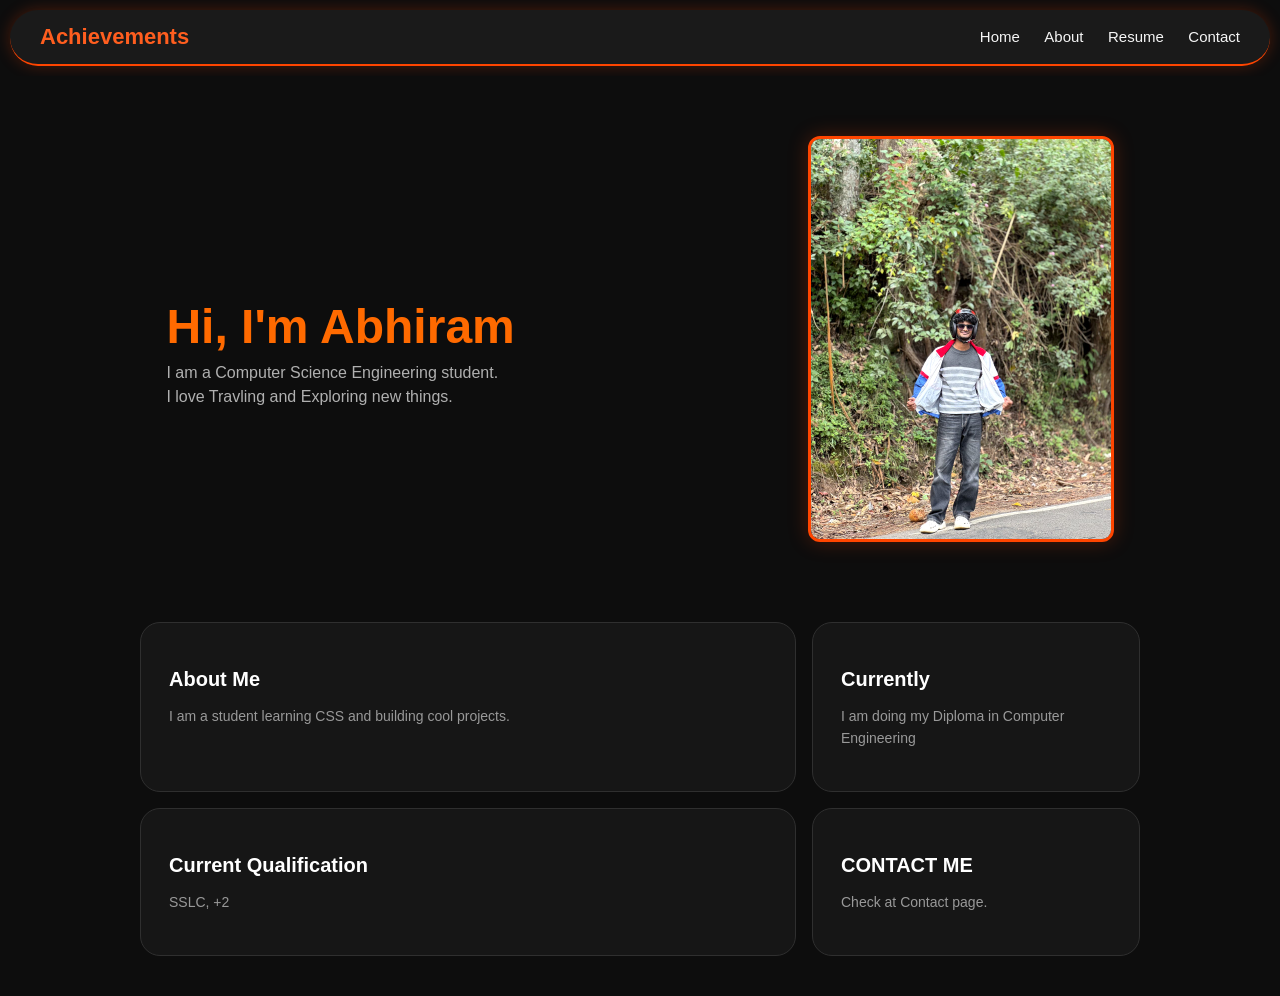
<file: index.html>
<!DOCTYPE html>
<html>
<head>
    <title>Portfolio</title>
     <meta charset="UTF-8">
    <meta name="viewport" content="width=device-width, initial-scale=1.0">
    <link rel="stylesheet" href="style.css">
</head>
<body>

     <nav>
        <p class="logo">Achievements</p>
         <div class="nav-links">
            <a href="index.html">Home</a>
            <a href="about.html">About</a>
            <a href="resume.html">Resume</a>
            <a href="contact.html">Contact</a>
      </div>
      </nav>
  <div class="hero-container">
 <div class="hero">

    <div class="hero-text">
        <h1>Hi, I'm Abhiram</h1>
        <p>I am a Computer Science Engineering student.</p>
        <p>I love Travling and Exploring new things.</p>
    </div>

    <img src="2fa9d9ed-dba5-445c-9a45-44ee122a8874.jpg" alt="Abhiram">

</div>
  <section class="bento-grid">
    <div class="card card1">
      <h2>About Me</h2>
      <p>I am a student learning CSS and building cool projects.</p>
    </div>
    <div class="card card2">
      <h2>Currently</h2>
      <p>I am doing my Diploma in Computer Engineering </p>
    </div>
    <div class="card card3">
      <h2> Current Qualification</h2>
      <p>SSLC, +2 </p>
    </div>
    <div class="card card4">
     <h2>CONTACT ME</h2>
      <p>Check at Contact page.</p>
    </div>
  </section>
</body>
</html>
</file>
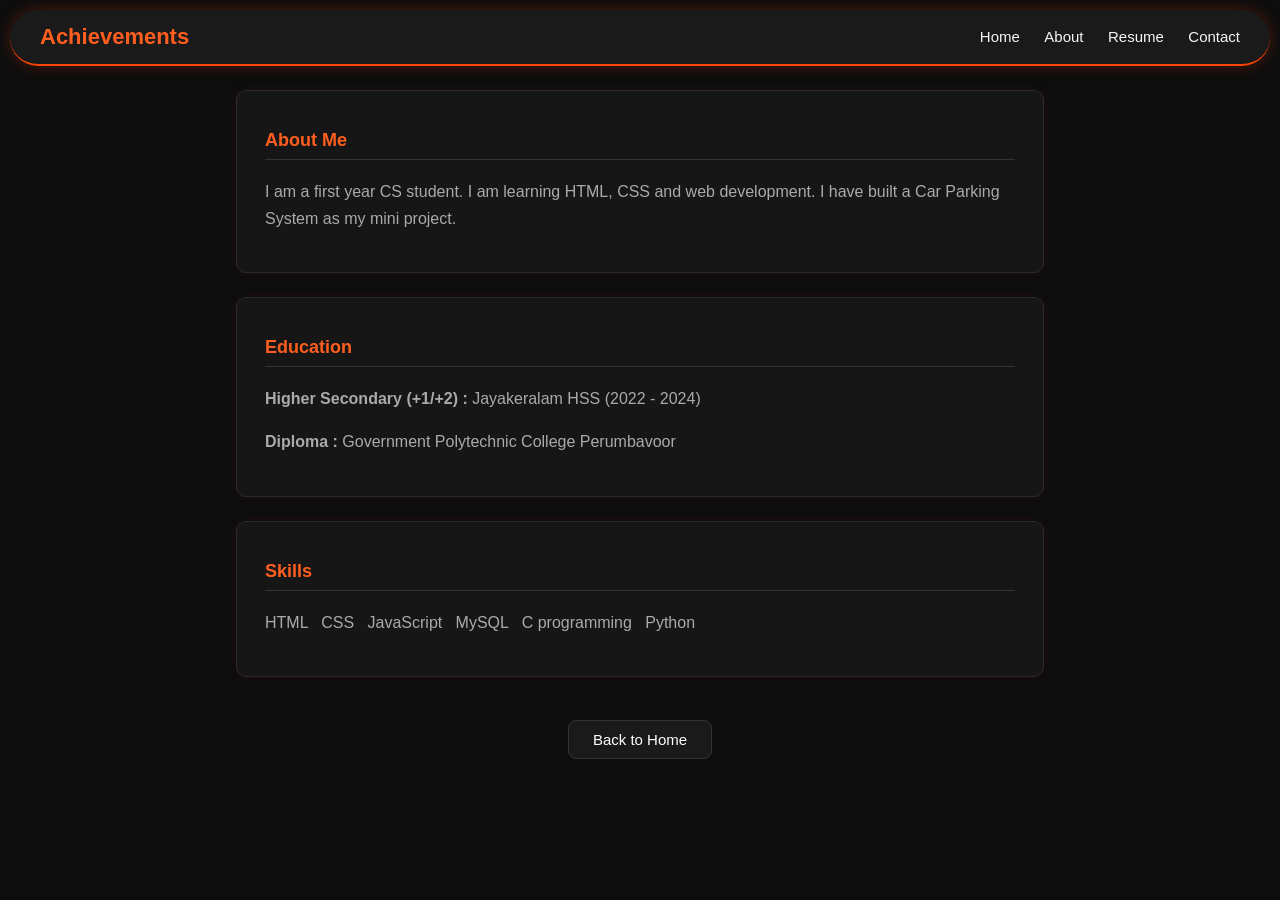
<file: about.html>
<!DOCTYPE html>
<html >
<head>
    <meta charset="UTF-8">
    <meta name="viewport" content="width=device-width, initial-scale=1.0">
    <link rel="stylesheet" href="style.css">
    <title>Abourt</title>
</head>
<body>
     <nav>
        <p class="logo">Achievements</p>
         <div class="nav-links">
            <a href="index.html">Home</a>
            <a href="about.html">About</a>
            <a href="resume.html">Resume</a>
            <a href="contact.html">Contact</a>
      </div>
      </nav>

    <div class="section" id="about">
        <h2>About Me</h2>
        <p>I am a first year CS student. I am learning HTML, CSS and web development.
           I have built a Car Parking System as my mini project.</p>
    </div>

    <div class="section">
        <h2>Education</h2>
        <p><b>Higher Secondary (+1/+2) :</b> Jayakeralam HSS (2022 - 2024)</p>
        <p><b>Diploma : </b> Government Polytechnic College Perumbavoor</p>
    </div>

    <div class="section">
        <h2>Skills</h2>
        <p>HTML &nbsp; CSS &nbsp; JavaScript &nbsp; MySQL &nbsp; C programming &nbsp; Python </p>
    </div>


    <div style="text-align: center; padding: 30px;">
        <a href="index.html" class="back-btn">Back to Home</a>
    </div>

</body>
</html>
</file>
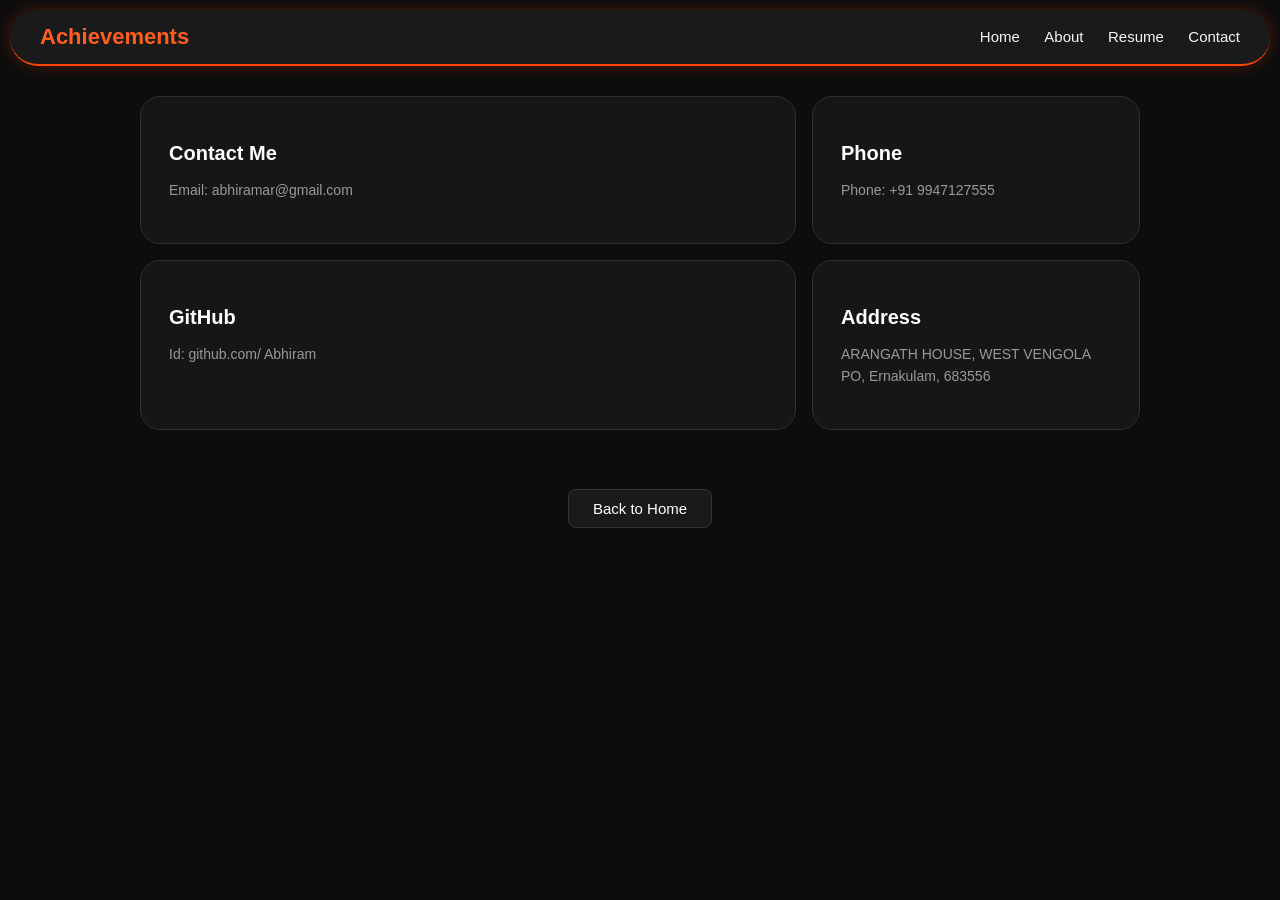
<file: contact.html>
<!DOCTYPE html>
<html lang="en">
<head>
    <meta charset="UTF-8">
    <meta name="viewport" content="width=device-width, initial-scale=1.0">
    <title>Contact</title>
      <link rel="stylesheet" href="style.css">
</head>
<body>
     <nav>
        <p class="logo">Achievements</p>
         <div class="nav-links">
            <a href="index.html">Home</a>
            <a href="about.html">About</a>
            <a href="resume.html">Resume</a>
            <a href="contact.html">Contact</a>
      </div>
      </nav>
     <section class="bento-grid">
    <div class="card card1">
        <h2>Contact Me</h2>
        <p>Email: abhiramar@gmail.com</p>
    </div>
    <div class="card card2">
      <h2>Phone</h2>
      <p>Phone: +91 9947127555</p>
    </div>
    <div class="card card3">
      <h2>GitHub</h2>
      <p> Id: github.com/ Abhiram</p>
    </div>
     <div class="card card4">
      <h2>Address</h2>
      <p> ARANGATH HOUSE, WEST VENGOLA PO, Ernakulam, 683556 </p>
    </div>
  </section>

    <div style="text-align: center; padding: 30px;">
        <a href="index.html" class="back-btn">Back to Home</a>
    </div>

</body>
</html>
</file>
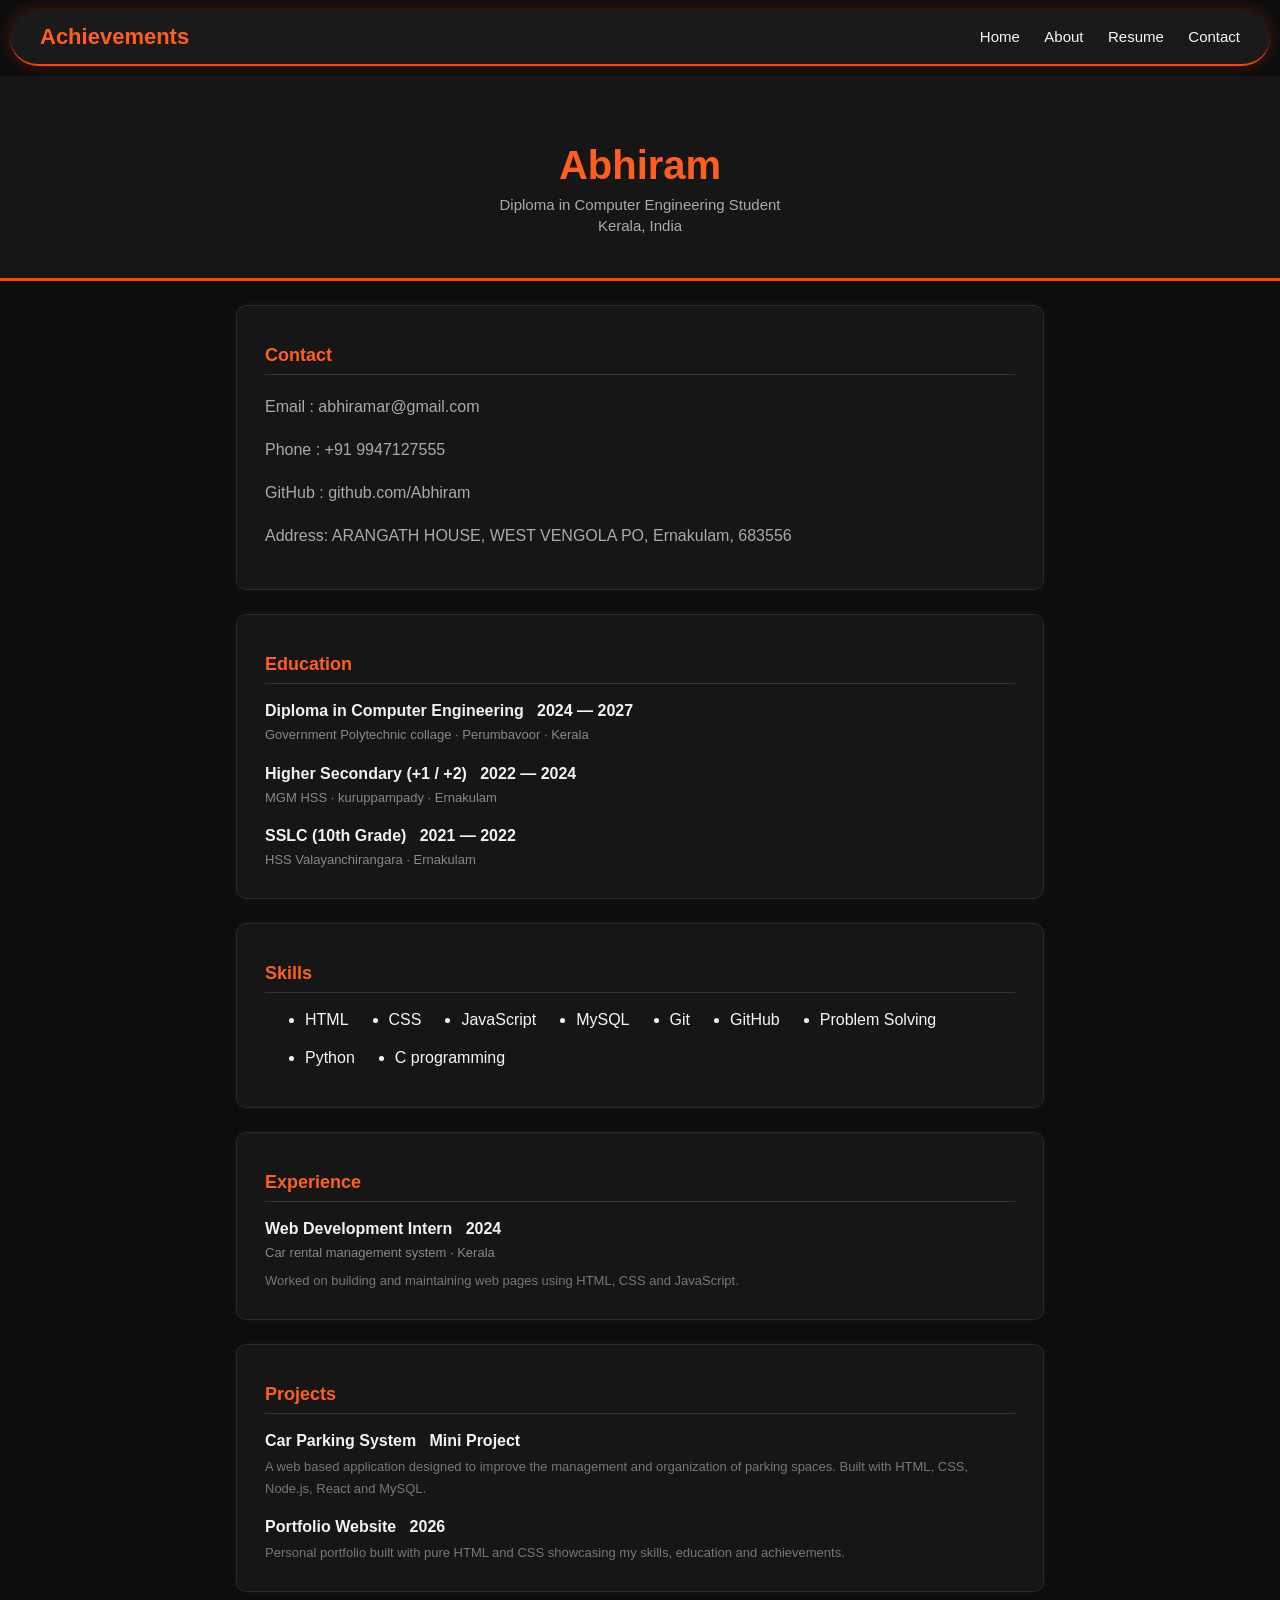
<file: resume.html>
<!DOCTYPE html>
<html>
<head>
    <title>Resume - Abhiram</title>
   <link rel="stylesheet" href="style.css">
</head>
<body>
     <nav>
        <p class="logo">Achievements</p>
         <div class="nav-links">
            <a href="index.html">Home</a>
            <a href="about.html">About</a>
            <a href="resume.html">Resume</a>
            <a href="contact.html">Contact</a>
      </div>
      </nav>
    <div class="header">
        <h1>Abhiram</h1>
        <p>Diploma in Computer Engineering Student </p>
        <p>Kerala, India</p>
    </div>

    <div class="section">
        <h2>Contact</h2>
        <p>Email : abhiramar@gmail.com</p>
        <p>Phone : +91 9947127555</p>
        <p>GitHub : github.com/Abhiram</p>
        <p>Address: ARANGATH HOUSE, WEST VENGOLA PO, Ernakulam, 683556 </p>
    </div>

    <div class="section">
        <h2>Education</h2>

        <div class="item">
            <div class="item-top">
                <h3>Diploma in Computer Engineering   &nbsp;    2024 — 2027</h3>
            </div>
            <p>Government Polytechnic collage · Perumbavoor  · Kerala</p>
        </div>

        <div class="item">
            <div class="item-top">
                <h3>Higher Secondary (+1 / +2)    &nbsp;    2022 — 2024</h3>
            </div>
            <p>MGM HSS · kuruppampady · Ernakulam</p>
        </div>

        <div class="item">
            <div class="item-top">
                <h3>SSLC (10th Grade)   &nbsp;    2021 — 2022</h3>
            </div>
            <p>HSS Valayanchirangara · Ernakulam</p>
        </div>
    </div>

    <div class="section">
        <h2>Skills</h2>
        <ul class="tags">
            <li>HTML</li>
            <br>
            <li>CSS</li>
            <br>
            <li>JavaScript</li>
            <br>

           
            <li>MySQL</li>
            <br>
            <li>Git</li>
            <br>
            <li>GitHub</li>
            <br>
            <li>Problem Solving</li>
            <br>
            <li>Python</li>
            <br>
            <li>C programming</li>
        </ul>
    </div>

    <div class="section">
        <h2>Experience</h2>

        <div class="item">
            <div class="item-top">
                <h3>Web Development Intern  &nbsp;  2024</h3>
            </div>
            <p>Car rental management system · Kerala</p>
            <p class="desc">Worked on building and maintaining web pages using HTML, CSS and JavaScript.</p>
        </div>

    </div>

    <div class="section">
        <h2>Projects</h2>

        <div class="item">
            <div class="item-top">
                <h3>Car Parking System   &nbsp;    Mini Project </h3>
            </div>
            <p class="desc">A web based application designed to improve the management and organization of parking spaces. Built with HTML, CSS, Node.js, React and MySQL.</p>
        </div>

        <div class="item">
            <div class="item-top">
                <h3>Portfolio Website    &nbsp;    2026</h3>
            </div>
            <p class="desc">Personal portfolio built with pure HTML and CSS showcasing my skills, education and achievements.</p>
        </div>
    </div>
</body>
</html>
</file>
<file: style.css>
body {
    background-color: #0d0d0d;
    color: #f5f5f5;
    font-family: Arial, sans-serif;
    margin: 0;
    padding: 0;
    overflow-x: hidden;
}

/* NAVBAR */
nav {
    background-color: #1a1a1a;
    display: flex;
    justify-content: space-between;
    align-items: center;
    padding: 14px 30px;
    border-radius: 40px;
    border-bottom: 2px solid #ff4500;
    margin: 10px;
    box-shadow: 0 0 15px rgba(255, 69, 0, 0.25);
}

.logo {
    color: #ff5e1f;
    font-size: 22px;
    font-weight: bold;
    margin: 0;
}

.nav-links a {
    color: #f5f5f5;
    text-decoration: none;
    margin-left: 20px;
    font-size: 15px;
    transition: 0.3s;
}

.nav-links a:hover {
    color: #ff4500;
}

/* HEADER */
.header {
    background-color: #161616;
    border-bottom: 3px solid #ff4500;
    text-align: center;
    padding: 40px 20px;
}

.header h1 {
    font-size: 40px;
    color: #ff5e1f;
    margin-bottom: 8px;
}

.header p {
    color: #aaaaaa;
    font-size: 15px;
    margin: 4px 0;
}

/* HERO SECTION */
.hero {
    display: flex;
    align-items: center;
    justify-content: space-around;
    padding: 60px 40px;
    background-color: #0d0d0d;
    gap: 40px;
    flex-wrap: wrap;
}

.hero-text {
    max-width: 500px;
}

.hero h1 {
    font-size: 48px;
    color: #ff6a00;
    margin-bottom: 10px;
}

.hero p {
    font-size: 16px;
    color: #b0b0b0;
    margin: 6px 0;
}

.hero img {
    max-width: 300px;
    width: 100%;
    height: auto;
    border-radius: 12px;
    border: 3px solid #ff4500;
    box-shadow: 0 0 20px rgba(255, 69, 0, 0.25);
}

.hero a {
    display: inline-block;
    margin-top: 20px;
    background: linear-gradient(135deg, #ff4500, #ff7300);
    color: white;
    padding: 10px 24px;
    border-radius: 8px;
    text-decoration: none;
    font-size: 15px;
    transition: 0.3s;
}

.hero a:hover {
    transform: translateY(-2px);
    box-shadow: 0 0 12px rgba(255, 94, 31, 0.4);
}

/* SECTION */
.section {
    max-width: 750px;
    margin: 24px auto;
    background-color: #161616;
    padding: 24px 28px;
    border-radius: 10px;
    border: 1px solid #2a2a2a;
    box-shadow: 0 0 10px rgba(255, 69, 0, 0.08);
}

.section h2 {
    color: #ff5e1f;
    font-size: 18px;
    margin-bottom: 18px;
    padding-bottom: 8px;
    border-bottom: 1px solid #333;
}

.section h3 {
    color: #ff7300;
    margin-bottom: 10px;
}

.section p {
    color: #aaaaaa;
    line-height: 1.7;
}

/* ITEMS */
.item {
    margin-bottom: 18px;
}

.item:last-child {
    margin-bottom: 0;
}

.item-top {
    display: flex;
    justify-content: space-between;
    align-items: center;
    margin-bottom: 4px;
}

.item h3 {
    font-size: 16px;
    color: #f2f2f2;
    margin: 0;
}

.item p {
    font-size: 13px;
    color: #888;
    margin: 3px 0;
}

.desc {
    color: #777 !important;
    line-height: 1.6;
    margin-top: 6px !important;
}

.year {
    font-size: 12px;
    color: #ffffff;
    background-color: #ff4500;
    padding: 3px 10px;
    border-radius: 20px;
    white-space: nowrap;
}

/* SKILL TAGS */
.tags {
    display: flex;
    flex-wrap: wrap;
    gap: 20px;
}

.tags span {
    background-color: #1f1f1f;
    color: #ff7300;
    border: 1px solid #ff4500;
    padding: 6px 14px;
    border-radius: 20px;
    font-size: 13px;
}

/* BENTO GRID */
.bento-grid {
    display: grid;
    grid-template-columns: 2fr 1fr;
    grid-template-rows: auto auto auto;
    gap: 16px;
    padding: 20px 40px 40px;
    max-width: 1000px;
    margin: 0 auto;
}

.card {
    background-color: #161616;
    border: 1px solid #2f2f2f;
    border-radius: 20px;
    padding: 28px;
    transition: transform 0.2s, border-color 0.2s;
}

.card:hover {
    transform: translateY(-4px);
    border-color: #ff4500;
    box-shadow: 0 0 15px rgba(255, 69, 0, 0.2);
}

.card h2 {
    font-size: 20px;
    font-weight: 600;
    margin-bottom: 10px;
    color: #ffffff;
}

.card p {
    font-size: 14px;
    color: #999;
    line-height: 1.6;
}

/* GRID POSITIONING */
.card1 { grid-column: 1; grid-row: 1 / 3; }
.card2 { grid-column: 2; grid-row: 1 / 3; }
.card3 { grid-column: 1; grid-row: 3; }
.card4 { grid-column: 2; grid-row: 3; }
.card5 { grid-column: 1; grid-row: 4; }
.card6 { grid-column: 2; grid-row: 4; }

/* BUTTON */
.back-btn {
    background-color: #1a1a1a;
    color: white;
    padding: 10px 24px;
    border-radius: 8px;
    text-decoration: none;
    border: 1px solid #333;
    font-size: 15px;
    transition: 0.3s;
}

.back-btn:hover {
    border-color: #ff4500;
    color: #ff4500;
}

/* FOOTER */
.footer {
    text-align: center;
    padding: 24px;
    color: #666;
    font-size: 13px;
    border-top: 1px solid #222;
    margin-top: 40px;
}
</file>
